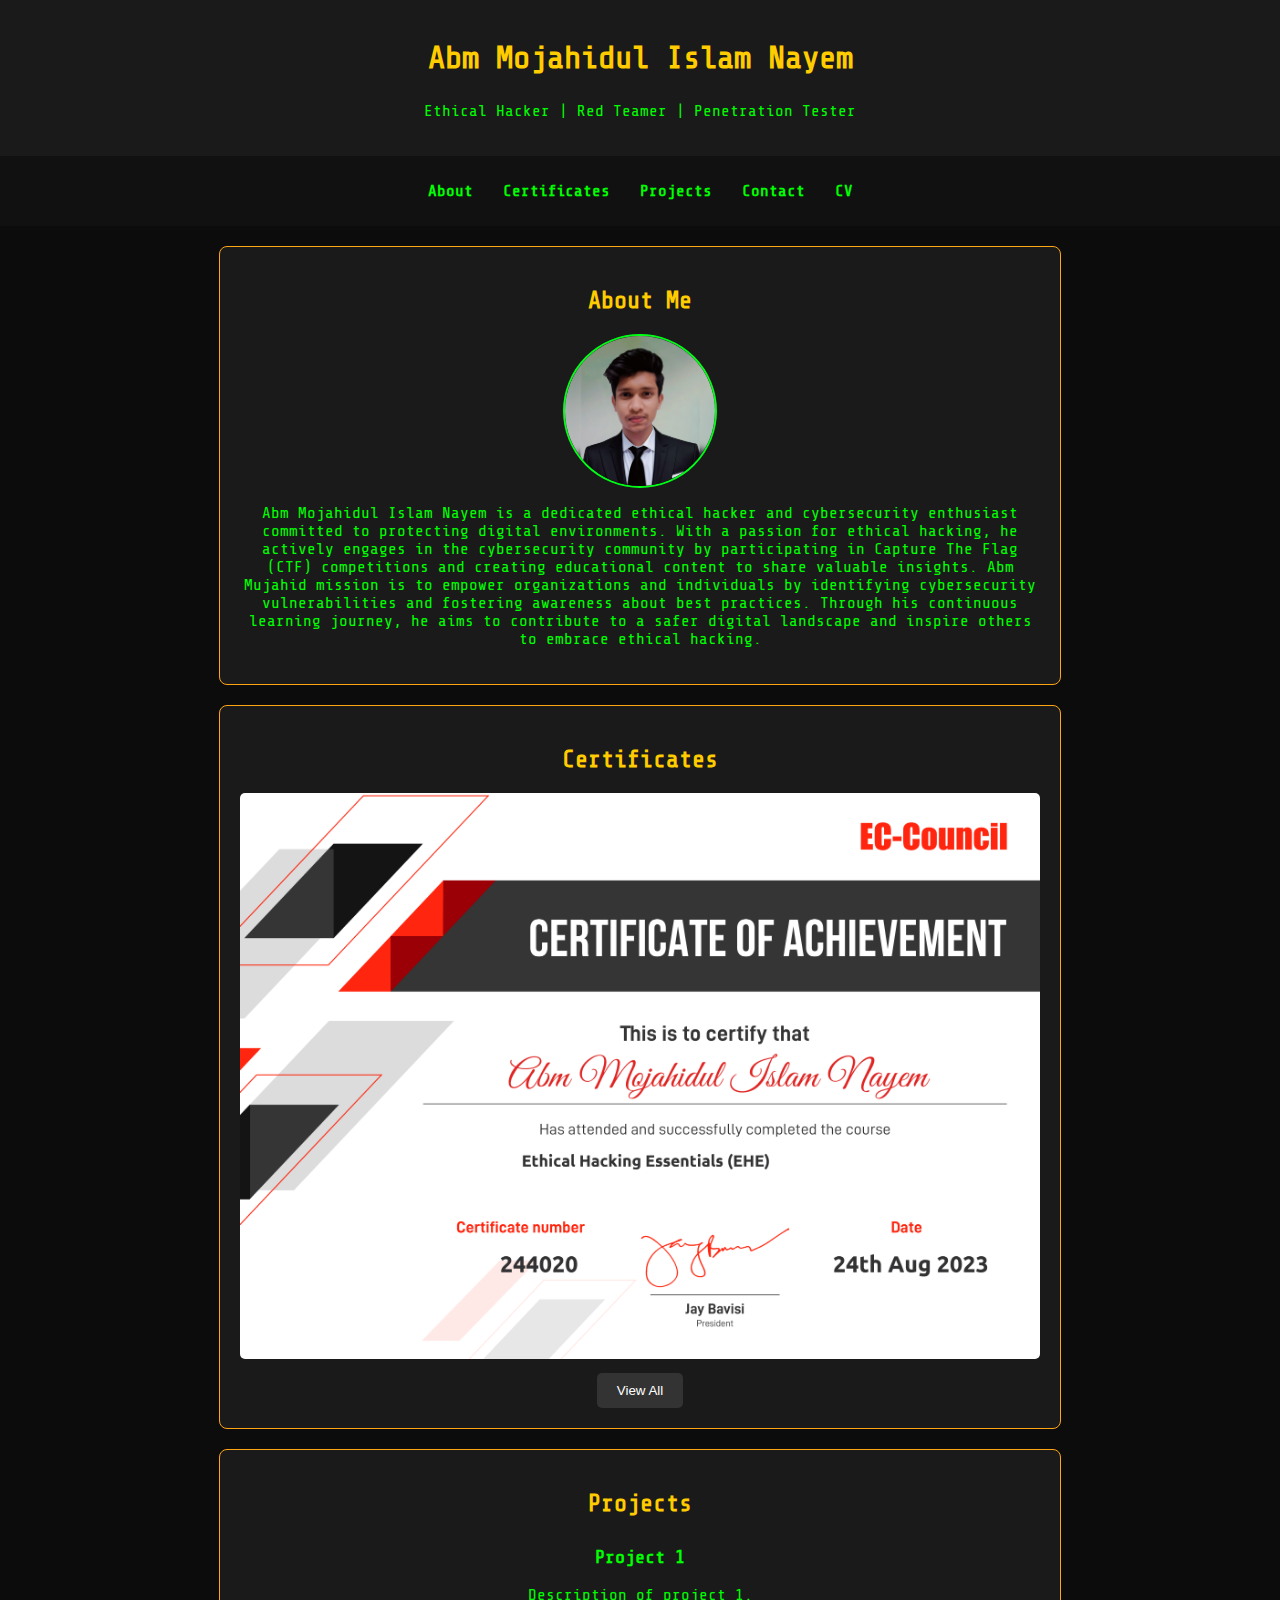
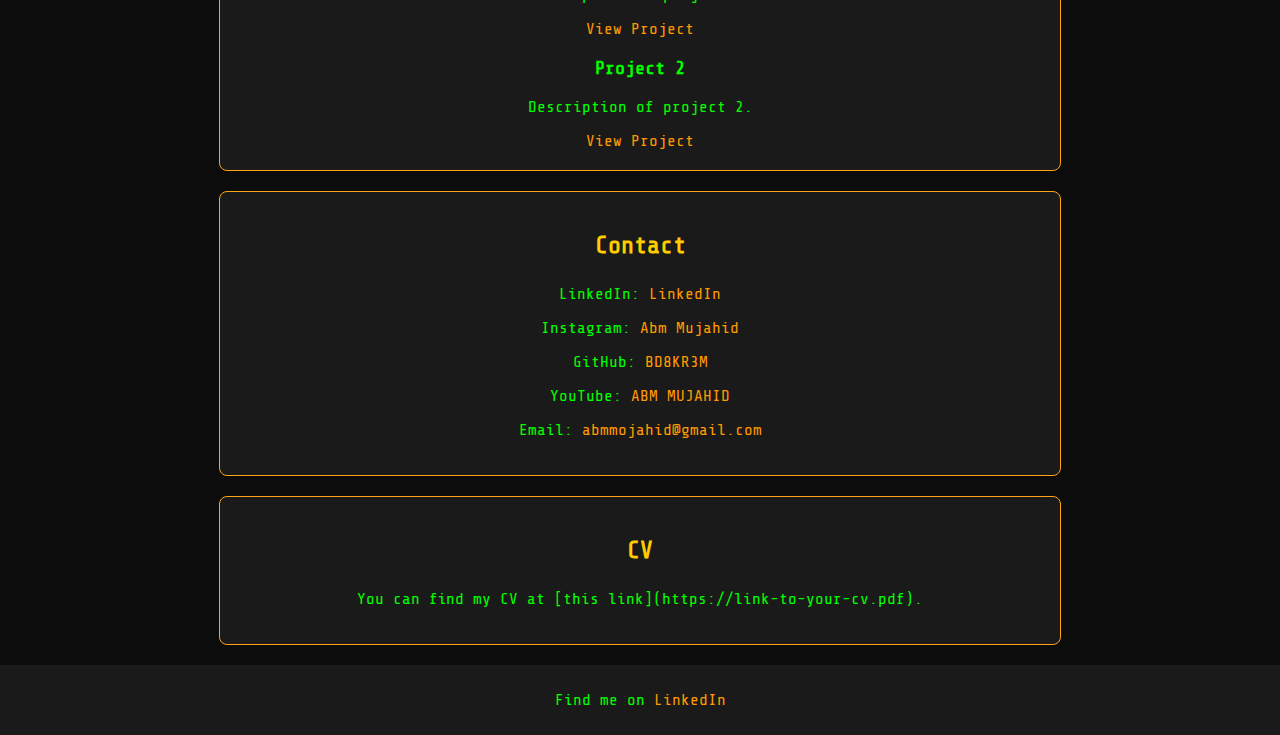
<file: index.html>
<!DOCTYPE html>
<html lang="en">

<head>
    <meta charset="UTF-8">
    <meta name="viewport" content="width=device-width, initial-scale=1.0">
    <meta name="description" content="Abm Mojahidul Islam Nayem, also known as Abm Mujahid, is a dedicated ethical hacker specializing in cyber security and penetration testing.">
    <meta name="keywords" content="Abm Mojahidul Islam Nayem, Abm Mujahid, Abm Mojahid, Abm mojahidul, Abm Mojahidul Islam, Abm Mujahidul, Mujahid, Nayem, ABM, Hacker Abm, Hacker Mujahid, Hacker Mojahid, Hacker Abm Mujahid">
    <meta name="author" content="Abm Mojahidul Islam Nayem">
    <meta name="robots" content="index, follow">
    <link rel="canonical" href="https://abm-mujahid.github.io/">
    <link rel="icon" href="images/favicon.png" type="image/png">
    <link href="https://fonts.googleapis.com/css2?family=Share+Tech+Mono&display=swap" rel="stylesheet">
    <link rel="stylesheet" href="style.css">
   <title>Abm Mojahidul Islam Nayem | Cybersecurity Specialist</title>
    
    <!-- Open Graph meta tags -->
    <meta property="og:title" content="Abm Mojahidul Islam Nayem | Cybersecurity Specialist">
    <meta property="og:description" content="Discover the portfolio of Abm Mojahidul Islam Nayem, a dedicated ethical hacker and cybersecurity enthusiast committed to fostering a safer digital landscape.">
    <meta property="og:image" content="https://abm-mujahid.github.io/images/profile.jpg"> <!-- Replace with your actual image URL -->
    <meta property="og:url" content="https://abm-mujahid.github.io/index.html">
    <meta property="og:type" content="website">
    
    <script type="application/ld+json">
    {
      "@context": "http://schema.org",
      "@type": "Person",
      "name": "Abm Mojahidul Islam Nayem",
      "jobTitle": "Cybersecurity Specialist",
      "url": "https://abm-mujahid.github.io",
      "sameAs": [
        "https://www.linkedin.com/in/abmmujahid",
        "https://github.com/BD8KR3M",
        "https://g.co/kgs/7C3ck9Q",
        "https://www.instagram.com/abm_mujahid/",
        "https://www.youtube.com/@ABMMUJAHID",
        "https://web.facebook.com/abmm.dh"
      ],
      "image": "https://abm-mujahid.github.io/images/profile.jpg",
      "description": "Abm Mojahidul Islam Nayem is a dedicated ethical hacker specializing in cyber security and penetration testing."
    }
    </script>
</head>


<body>
    <header>
        <h1>Abm Mojahidul Islam Nayem</h1>
        <p>Ethical Hacker | Red Teamer | Penetration Tester</p>
        </header>
    </header>

    <nav>
        <ul>
            <li><a href="#about">About</a></li>
            <li><a href="#certifications">Certificates</a></li>
            <li><a href="#projects">Projects</a></li>
            <li><a href="#contact">Contact</a></li> 
            <li><a href="#cv">CV</a></li>
        </ul>
    </nav>

    <section id="about">
        <h2>About Me</h2>
        <img src="./images/profile.jpg" alt="Abm Mujahidul Islam Nayem" class="profile-pic">
        <p id="about-content">Loading...</p>
    </section>

<section id="certifications">
    <h2>Certificates</h2>
    <div id="certificate-slideshow" class="slideshow-container">
        <!-- Slides will be inserted here by JavaScript -->
    </div>
    <button id="viewAllBtn" onclick="toggleViewAll()">View All</button>
    <div id="all-certificates" class="grid-container" style="display: none;">
        <!-- All certificates will be shown here when "View All" is clicked -->
    </div>
</section>


    <section id="projects">
        <h2>Projects</h2>
        <div id="project-list"></div>
    </section>

    <section id="contact"> 
        <h2>Contact</h2>
        <p id="contact-content">Loading...</p>
    </section>

    <section id="cv">
        <h2>CV</h2>
        <p id="cv-content">Loading...</p>
    </section>

    <footer>
        <p>Find me on <a href="https://www.linkedin.com/in/abmmujahid" target="_blank">LinkedIn</a></p>
    </footer>

    <!-- Modal for loading animation -->
    <div id="loadingModal" class="modal">
        <div class="modal-content">
            <h2>Verifying...</h2>
            <div class="spinner"></div>
            <p>Please wait while we verify your certificate.</p>
        </div>
    </div>

    <script src="script.js"></script>
</body>

</html>
</file>
<file: style.css>
body {
    font-family: 'Share Tech Mono', monospace;
    /* Readable hacker font */
    background-color: #0c0c0c;
    /* Dark background */
    color: #00ff00;
    /* Main text color green */
    margin: 0;
    padding: 0;
    text-align: center;
}

header {
    background-color: #1a1a1a;
    /* Dark header */
    color: #00ff00;
    /* Header text green */
    padding: 20px 0;
}

h1,
h2 {
    color: #ffcc00;
    /* Section titles yellow */
    margin: 10px;
    padding: 10px;
}

section {
    padding: 20px;
    margin: 20px auto;
    max-width: 800px;
    background-color: #1a1a1a;
    /* Dark section background */
    border: 1px solid #ffa514;
    /* Section border pink */
    border-radius: 8px;
    transition: transform 0.3s ease, box-shadow 0.3s ease;
}

section:hover {
    transform: scale(1.02);
    /* Slightly enlarge on hover */
    box-shadow: 0 0 20px rgba(0, 255, 0, 0.5);
    /* Green glow effect */
}


.profile-pic {
    width: 150px;
    /* Adjust the size as needed */
    height: 150px;
    /* Ensures the image is a perfect circle */
    border-radius: 50%;
    /* Makes the image round */
    display: block;
    /* Centers the image within its container */
    margin: 10px auto;
    object-fit: cover;
    /* Ensures the image scales nicely within the circle */
    border: 2px solid #00ff15;
    /* Optional: adds a border for a hacking-themed look */
}
.certificate {
    display: inline-block;
    margin: 10px;
    text-align: center;
}

.certificate img {
    max-width: 200px;
    border: 1px solid #00ffcc;
    /* Certificate border cyan */
    border-radius: 8px;
    margin-bottom: 5px;
}

footer {
    background-color: #1a1a1a;
    /* Dark footer */
    color: #00ff00;
    /* Footer text green */
    padding: 10px;
}

a {
    color: #ff9900;
    /* Link color orange */
    text-decoration: none;
}

a:hover {
    text-decoration: underline;
    /* Underline links on hover */
    color: #ffcc00;
    /* Change link color to yellow on hover */
}

nav {
    background-color: #111;
    /* Dark navigation bar */
    padding: 10px 0;
}

nav ul {
    list-style: none;
    padding: 0;
    display: flex;
    justify-content: center;
}

nav ul li {
    margin: 0 15px;
}

nav ul li a {
    color: #00ff00;
    /* Navigation link color */
    text-decoration: none;
    font-weight: bold;
}

nav ul li a:hover {
    text-decoration: underline;
    /* Underline links on hover */
    color: #ffcc00;
    /* Change link color to yellow on hover */
}

/* Modal Styles */
.modal {
    display: none;
    /* Hidden by default */
    position: fixed;
    /* Stay in place */
    z-index: 1;
    /* Sit on top */
    left: 0;
    top: 0;
    width: 100%;
    /* Full width */
    height: 100%;
    /* Full height */
    overflow: auto;
    /* Enable scroll if needed */
    background-color: rgb(0, 0, 0);
    /* Fallback color */
    background-color: rgba(0, 0, 0, 0.8);
    /* Black w/ opacity */
}

/* Modal Content */
.modal-content {
    background-color: #1a1a1a;
    margin: 15% auto;
    /* 15% from the top and centered */
    padding: 20px;
    border: 1px solid #ff6699;
    width: 80%;
    /* Could be more or less, depending on screen size */
    text-align: center;
}

/* Loading Spinner */
.spinner {
    margin: 20px auto;
    border: 8px solid #f3f3f3;
    /* Light grey */
    border-top: 8px solid #00ff00;
    /* Green */
    border-radius: 50%;
    width: 50px;
    height: 50px;
    animation: spin 1s linear infinite;
    /* Animation */
}

/* Animation for spinner */
@keyframes spin {
    0% {
        transform: rotate(0deg);
    }

    100% {
        transform: rotate(360deg);
    }
}

/* Button Styles */
.verify-btn {
    background-color: #ffcc00;
    /* Button background color */
    color: #0c0c0c;
    /* Button text color */
    border: none;
    /* Remove default border */
    border-radius: 5px;
    /* Rounded corners */
    padding: 10px 15px;
    /* Padding for the button */
    font-size: 16px;
    /* Font size */
    cursor: pointer;
    /* Change cursor to pointer */
    transition: background-color 0.3s ease, transform 0.3s ease;
    /* Smooth transitions */
}

.verify-btn:hover {
    background-color: #ffd700;
    /* Lighter shade on hover */
    transform: scale(1.05);
    /* Slightly enlarge the button */
}

/* Responsive Styles */
@media (max-width: 768px) {
    nav ul {
        flex-direction: column;
        /* Stack nav items on smaller screens */
    }

    section {
        padding: 15px;
        margin: 15px;
    }

    .certificate img {
        max-width: 150px;
        /* Adjust certificate image size for smaller screens */
    }

    .spinner {
        width: 40px;
        /* Smaller spinner size */
        height: 40px;
        /* Smaller spinner size */
    }
}

/* Slideshow styles */
.slideshow-container {
    position: relative;
    max-width: 100%;
    margin: auto;
}

.slideshow-container img {
    width: 100%;
    border-radius: 5px;
}

.slide {
    display: none;
}

.active {
    display: block;
}

/* Button for "View All" */
#viewAllBtn {
    margin-top: 10px;
    padding: 10px 20px;
    background-color: #333;
    color: #fff;
    border: none;
    cursor: pointer;
    border-radius: 5px;
}

/* Grid view for all certificates */
.grid-container {
    display: grid;
    grid-template-columns: repeat(auto-fill, minmax(200px, 1fr));
    gap: 15px;
}

.grid-container img {
    width: 100%;
    border-radius: 5px;
}


/* Disable text selection on the entire page */
* {
    -webkit-user-select: none;
    /* Safari */
    -moz-user-select: none;
    /* Firefox */
    -ms-user-select: none;
    /* IE10+/Edge */
    user-select: none;
    /* Standard */
}
</file>
